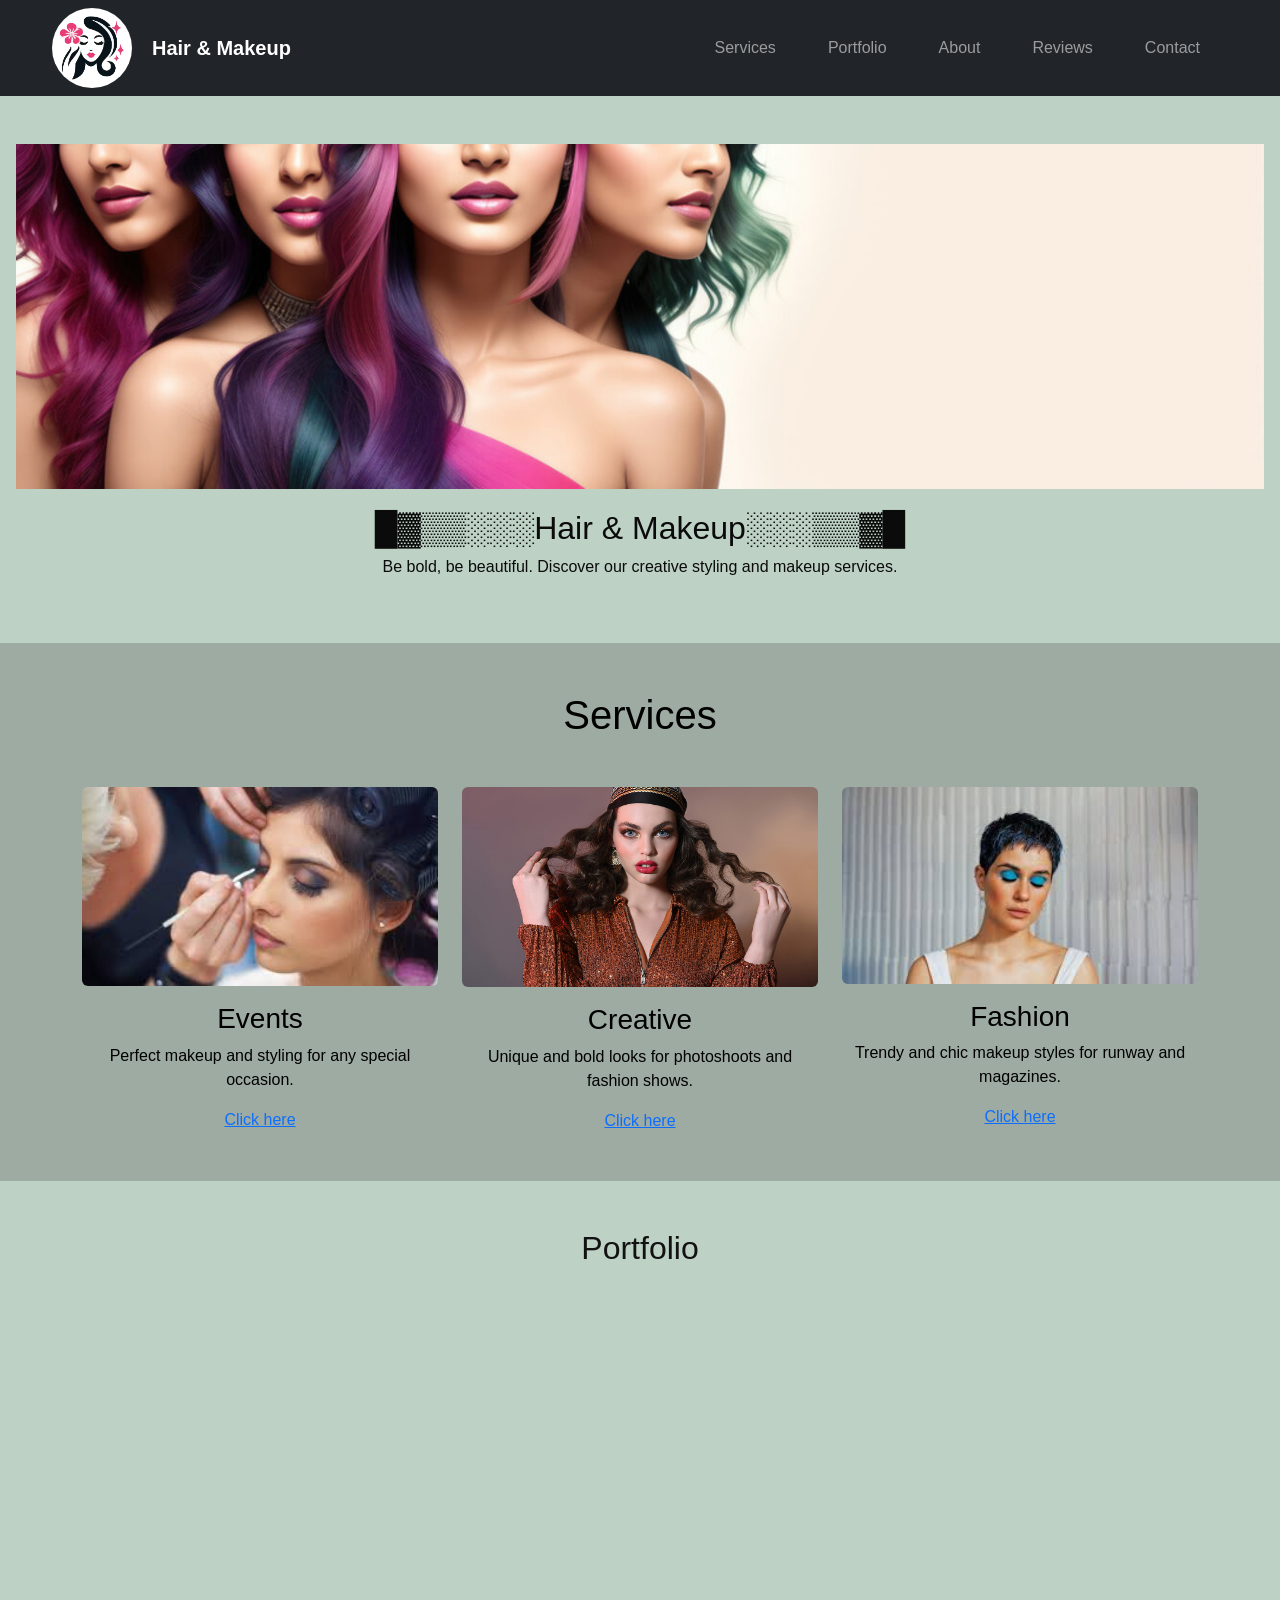
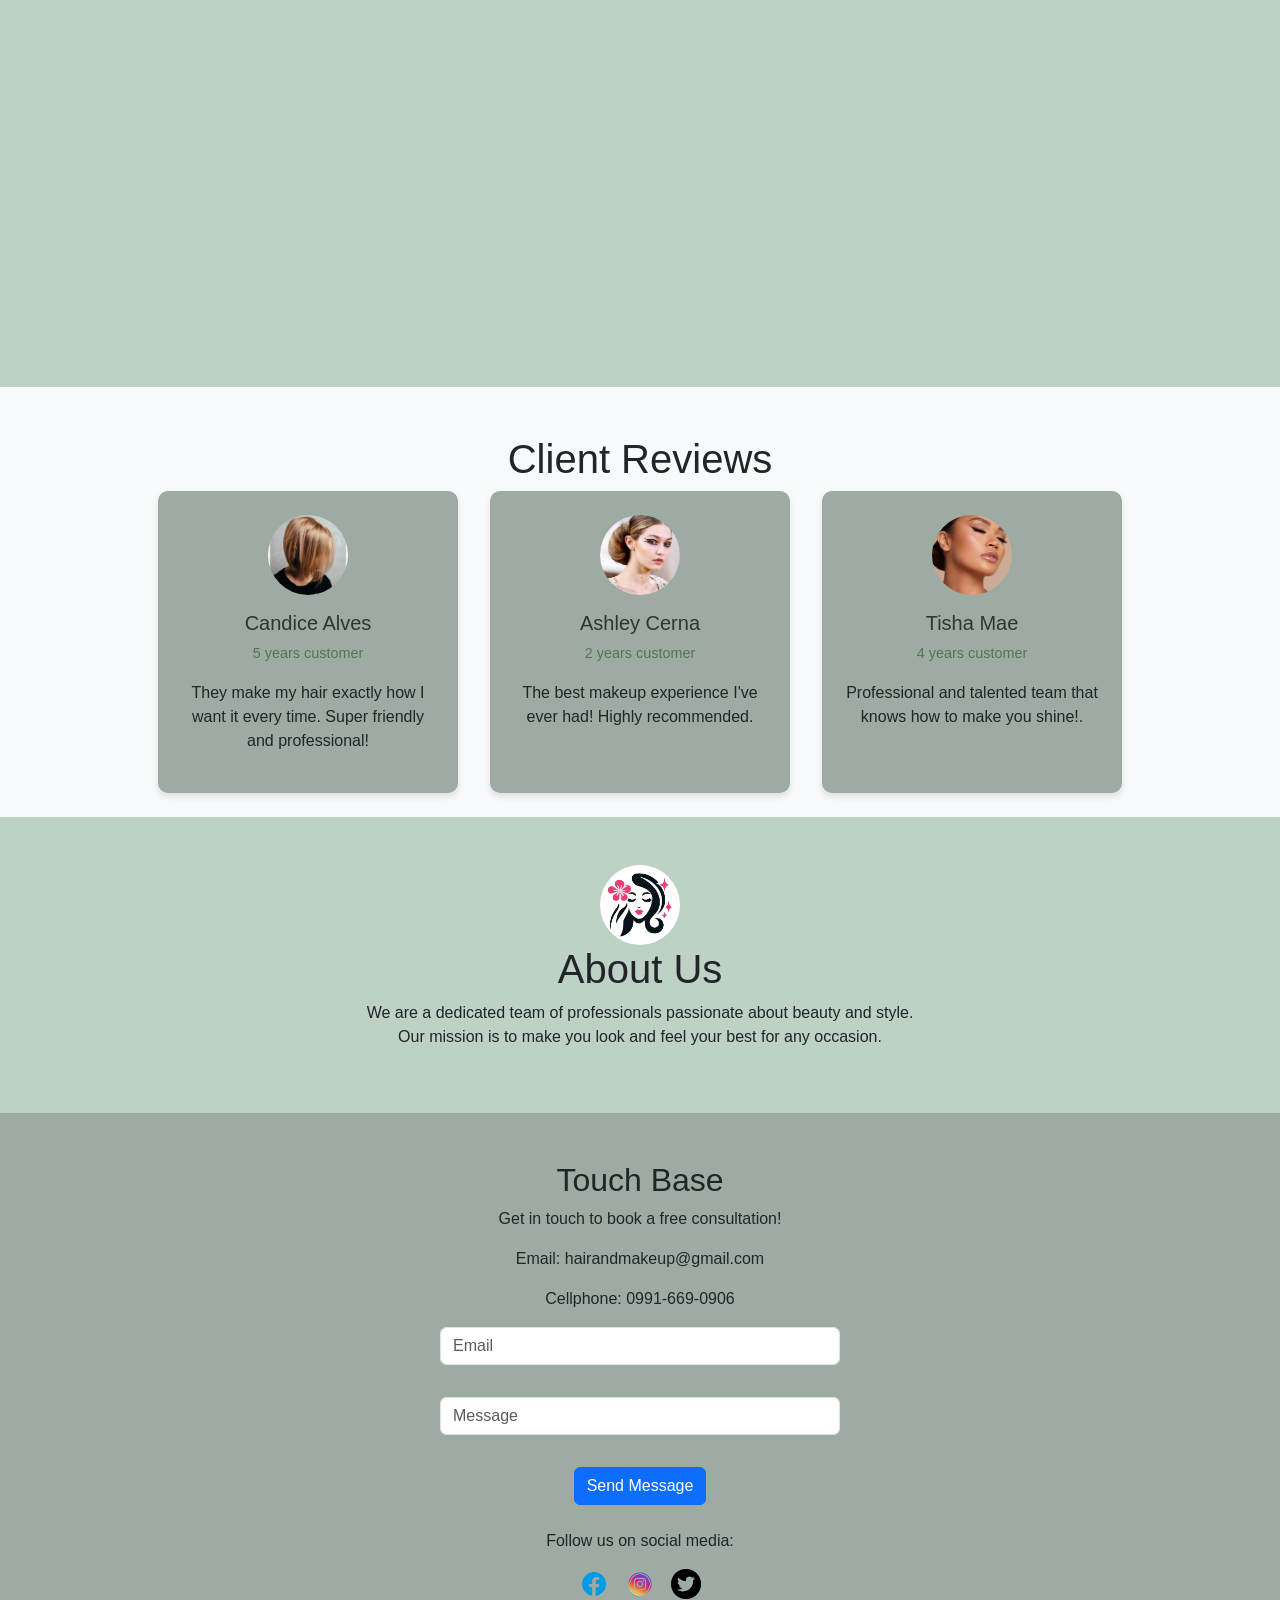
<file: index.html>
<!DOCTYPE html>
<html lang="en">
<head>
    <meta charset="UTF-8">
    <meta name="viewport" content="width=device-width, initial-scale=1.0">
    <title>Hair & Makeup - Booking</title>
    <link href="https://cdn.jsdelivr.net/npm/bootstrap@5.3.3/dist/css/bootstrap.min.css" rel="stylesheet" integrity="sha384-QWTKZyjpPEjISv5WaRU9OFeRpok6YctnYmDr5pNlyT2bRjXh0JMhjY6hW+ALEwIH" crossorigin="anonymous">
    <link rel="stylesheet" href="styles.css">
</head>
<body>

    <!-- Navigation Bar -->
    <nav class="navbar navbar-expand-lg navbar-dark bg-dark">
        <div class="container">
                <img src="image/logo4.avif" alt="Logo" class="logo">
            
            <br>
            <a class="navbar-brand" href="#">Hair & Makeup</a>
            <button class="navbar-toggler" type="button" data-bs-toggle="collapse" data-bs-target="#navbarNav" aria-controls="navbarNav" aria-expanded="false" aria-label="Toggle navigation">
                <span class="navbar-toggler-icon"></span>
            </button>
            <div class="collapse navbar-collapse" id="navbarNav">
                <ul class="navbar-nav ms-auto">
                    <li class="nav-item"><a class="nav-link" href="#services">Services</a></li>
                    <li class="nav-item"><a class="nav-link" href="#portfolio">Portfolio</a></li>
                    <li class="nav-item"><a class="nav-link" href="#about">About</a></li>
                    <li class="nav-item"><a class="nav-link" href="#reviews">Reviews</a></li>
                    <li class="nav-item"><a class="nav-link" href="#contact">Contact</a></li>
                </ul>
            </div>
        </div>
    </nav>

    <!-- Hero Section -->
    <header class="hero text-center py-5">
        <img src="image/salon.jpg" alt="Hero Image" class="img-fluid w-100">
        <h2>█▓▒▒░░░Hair & Makeup░░░▒▒▓█</h2>
        <p>Be bold, be beautiful. Discover our creative styling and makeup services.</p>
    </header>

    <!-- Services Section -->
    <section id="services" class="services py-5 text-center">
        <div class="container">
            <h1>Services</h1>
            <div class="row g-4 mt-4">
                <div class="col-md-4">
                    <div class="service">
                        <img src="image/event.jpeg" alt="Events" class="img-fluid rounded">
                        <h3 class="mt-3">Events</h3>
                        <p>Perfect makeup and styling for any special occasion.</p>
                        <a href="https://www.pinterest.com/luizacanuto1/event-hair-makeup-styles/" target="_blank">Click here</a>
                    </div>
                </div>
                <div class="col-md-4">
                    <div class="service">
                        <img src="image/creative.jpg" alt="Creative" class="img-fluid rounded">
                        <h3 class="mt-3">Creative</h3>
                        <p>Unique and bold looks for photoshoots and fashion shows.</p>
                        <a href="https://www.pinterest.com/ardis27/creative-hair-and-makeup/" target="_blank">Click here</a>
                    </div>
                </div>
                <div class="col-md-4">
                    <div class="service">
                        <img src="image/fashion.jpeg" alt="Fashion" class="img-fluid rounded">
                        <h3 class="mt-3">Fashion</h3>
                        <p>Trendy and chic makeup styles for runway and magazines.</p>
                        <a href="https://mx.pinterest.com/restlessandunruly/fashion-show-hair-and-makeup/" target="_blank">Click here</a>
                    </div>
                </div>
            </div>
        </div>
    </section>   
  
<!-- Portfolio Section -->
<section id="portfolio" class="portfolio py-5 text-center">
    <div class="container">
        <h2>Portfolio</h2>
        <div class="row g-4 mt-4">
            <!-- Horizontal Flip Cards -->
            <div class="col-md-3">
                <div class="flip">
                    <div class="front" style="background-image: url(https://content.latest-hairstyles.com/wp-content/uploads/blonde-layered-medium-length-hairstyle.jpg)">
                    </div>
                    <div class="back">
                        <h1>Layered Mid-length Cut</h1>
                        <p>Textured Layers are characterised by varied lengths, texture, and volume, offering a chic, effortless style.</p>
                    </div>
                </div>
            </div>
            <div class="col-md-3">
                <div class="flip">
                    <div class="front" style="background-image: url(https://i.pinimg.com/originals/60/53/c8/6053c88e52a0215a8ad6cea01877cbe2.png)">
    
                    </div>
                    <div class="back">
                        <h1>Special Fashion Makeup</h1>
                        <p>Special makeup fashion combines artistic makeup techniques with high-fashion aesthetics, creating bold, avant-garde looks. It often involves exaggerated colors, dramatic contours, and innovative textures to highlight or transform facial features.</p>           </div>
                </div>
            </div>
            <div class="col-md-3">
                <div class="flip">
                    <div class="front" style="background-image: url(https://www.weddingsinhouston.com/blog/wp-content/uploads/2018/08/kissandmakeupImg.jpg)">
                        
                    </div>
                    <div class="back">
                        <h1>Hair and Bridal Makeup Looks</h1>
                        <p>Hair and bridal makeup looks are designed to enhance the natural beauty of the bride with timeless elegance and sophistication. Bridal makeup emphasizes a radiant, long-lasting glow, with soft, flattering tones that complement the bride’s features and personal style.</p>
                    </div>
                </div>
            </div>
            <div class="col-md-3">
                <div class="flip">
                    <div class="front" style="background-image: url(https://mir-s3-cdn-cf.behance.net/project_modules/max_1200/dfdca39672939.5602e6df7a69e.jpg)">
                         </div>
                    <div class="back">
                        <h1>Food Inspired Creative Hair and Makeup</h1>
                        <p>Food-inspired creative hair and makeup combines culinary themes with beauty artistry, resulting in playful and imaginative looks. Using colors, textures, and shapes reminiscent of foods like fruits, desserts, artists create bold, whimsical designs that transform the face and hair into edible-inspired art.</p>
                    </div>
                </div>
            </div>
            <div class="col-md-3">
                <div class="flip">
                    <div class="front" style="background-image: url(https://cdn.luxe.digital/media/20240527095017/shoulder-length-haircuts-women-lob-with-waves-luxe-digital-780x975.jpg)">
                    </div>
                    <div class="back">
                        <h1>Medium length haircut with waves and Simple Makeup</h1>
                        <p>A medium-length haircut with waves and simple makeup creates an effortlessly chic and natural look. The haircut, typically falling around shoulder length, features soft, loose waves that add volume and movement, enhancing the hair’s texture.</p>
                    </div>
                </div>
            </div>
            <div class="col-md-3">
                <div class="flip">
                    <div class="front" style="background-image: url(https://images.squarespace-cdn.com/content/v1/6546c155d7a0ad4d4e33695d/1699135887988-ZVV6O7929FV1YT7238SU/bts-icon.jpg)">           
                        
            </div>
                    <div class="back">
                        <h1> Wavy Bridal Hair and Makeup</h1>
                        <p>Wavy bridal hair and makeup offers a romantic, soft look that enhances natural beauty with elegance. The hair, styled in loose, flowing waves, frames the face beautifully, adding volume and a timeless touch to the bridal look.</p>
                    </div>
                </div>
            </div>
            <div class="col-md-3">
                <div class="flip">
                    <div class="front" style="background-image: url(https://i.pinimg.com/originals/db/7d/79/db7d797b05f87cec945e948a4690a828.jpg)">
                    </div>
                    <div class="back">
                        <h1>Runway Hair and Makeup</h1>
                        <p>Runway hair and makeup are bold, high-impact styles crafted to make a statement and complement designer fashion on the catwalk. Hair may range from sleek and polished to extravagant and voluminous, often styled in unique shapes or with eye-catching accessories.</p>
                    </div>
                </div>
            </div>
            <div class="col-md-3">
                <div class="flip">
                    <div class="front" style="background-image: url(https://imgcdn.stablediffusionweb.com/2024/5/5/de1a3ca1-3835-4a64-bb3a-e0f5f16ef7ac.jpg)">
                    </div>
                    <div class="back">
                        <h1>Dark Brown Eyes and Hair Creative Makeup</h1>
                        <p>Creative makeup for dark brown eyes and hair emphasizes rich, contrasting colors and bold designs to enhance the depth and warmth of these features.</p>
                    </div>
                </div>
            </div>
      </section>
<!-- Reviews Section -->
<section id="reviews" class="reviews py-5 text-center bg-light">
    <div class="review-container">
        <h1>Client Reviews</h1>
        <div class="client-container">
            <div class="client-card">
                <div class="client-image">
                    <img src="image/client1.jpeg" alt="Candice Alves">
                </div>
                <h2>Candice Alves</h2>
                <p class="years">5 years customer</p>
                <p class="review">They make my hair exactly how I want it every time. Super friendly and professional!</p>
            </div>
            <div class="client-card">
                <div class="client-image">
                    <img src="image/client2.jpg" alt="Ashley Camp">
                </div>
                <h2>Ashley Cerna</h2>
                <p class="years">2 years customer</p>
                <p class="review">The best makeup experience I've ever had! Highly recommended.</p>
            </div>
            <div class="client-card">
                <div class="client-image">
                    <img src="image/client3.jpeg" alt="Tisha Joans">
                </div>
                <h2>Tisha Mae</h2>
                <p class="years">4 years customer</p>
                <p class="review">Professional and talented team that knows how to make you shine!.</p>
            </div>
        </div>
<br>
    <!-- About Section -->
    <section id="about" class="about py-5 text-center">
        <div class="container">
                <img src="image/logo4.avif" alt="Logo" class="logo">
            <h1>About Us</h1>
            <p>We are a dedicated team of professionals passionate about beauty and style.<br> Our mission is to make you look and feel your best for any occasion.</p>
        </div>
    </section>


    <!-- Contact Section -->
    <section id="contact" class="contact py-5 text-center">
        <div class="container">
            <h2>Touch Base</h2>
            <p>Get in touch to book a free consultation!</p>
            <div class="contact-info">
                <p>Email: hairandmakeup@gmail.com</p>
                <p>Cellphone: 0991-669-0906</p>
            </div>
            <form id="contactForm" class="d-flex flex-column align-items-center">
                <input type="email" id="email" placeholder="Email" class="form-control mb-3" required style="max-width: 400px;">
                <input type="text" id="message" placeholder="Message" class="form-control mb-3" required style="max-width: 400px;">
                <button type="submit" class="btn btn-primary">Send Message</button>
            </form>
            <p class="mt-4">Follow us on social media:</p>
            <div class="social-links d-flex justify-content-center">
                <a href="#"><img src="image/facebook2.png" alt="Facebook Logo" class="mx-2" width="30" height="30"></a>
                <a href="#"><img src="image/instagram2.png" alt="Instagram Logo" class="mx-2" width="30" height="30"></a>
                <a href="#"><img src="image/twitter2.png" alt="Twitter Logo" class="mx-2" width="30" height="30"></a>
            </div>
        </div>
    </section>

    <script src="https://cdn.jsdelivr.net/npm/bootstrap@5.3.3/dist/js/bootstrap.bundle.min.js" integrity="sha384-YvpcrYf0tY3lHB60NNkmXc5s9fDVZLESaAA55NDzOxhy9GkcIdslK1eN7N6jIeHz" crossorigin="anonymous"></script>
    <script src="script.js"></script>
</body>
</html>
</file>
<file: styles.css>
/* General Reset */
* {
    box-sizing: border-box;
    margin: 0;
    padding: 0;
    font-family: Arial, sans-serif;
}

/* Responsive Navigation */
nav {
    background-color: #333;
    color: #fff;
    padding: 1em;
    position: sticky;
    top: 0;
    z-index: 10;
}
nav .logo {
    margin-right: 20px; 
}
nav a:first-child {
    margin-right: 20px; 
}
nav .container {
    max-width: 1200px;
    margin: 0 auto;
    display: flex;
    justify-content: space-between;
    align-items: center;
}

nav ul {
    list-style: none;
    display: flex;
    gap: 1em;
}

nav a {
    color: #fff;
    text-decoration: none;
    font-weight: bold;
}

/* Hero Section */
.hero {
    background-color: #bdd1c5;
    padding: 2em 1em;
    text-align: center;
    color: #0b0b0b;
}
.hero img {
    margin-bottom: 20px; 
}

.hero h1 {
    font-size: 1.5em;
    margin-bottom: 0.5em;
}

/* Services Section */
.services {
    background-color: #9EABA2;
    padding: 3em 1em;
    text-align: center;
    color: #000000;
}

.service-container {
    display: flex;
    flex-wrap: wrap;
    justify-content: center;
    gap: 1.5em;
}

.service img {
    width: 100%;
    border-radius: 8px;
}

/* Portfolio Section */
.portfolio {
    background-color: #bdd1c5;
    padding: 3em 1em;
    color: #131212;
    text-align: center;
}

.portfolio h1 {
    font-size: 1.5em;
    margin-bottom: 1em;
}
.portfolio-gallery {
    display: grid;
    grid-template-columns: repeat(auto-fill, minmax(150px, 1fr));
    gap: 1em;
}

/* Contact Form */
.contact {
    background-color: #9EABA2;
    padding: 1em 0;
    text-align: center;

}

.contact h1 {
    font-size: 1.5em;
    margin-bottom: 1em;
}
.contact form {
    display: flex;
    flex-direction: column;
    align-items: center;
    gap: 1em;
}

/* Mobile Media Queries */
@media (max-width: 768px) {
    nav ul {
        flex-direction: column;
        gap: 0.5em;
    }

    .hero h2 {
        font-size: 2em;
    }

    .service-container {
        flex-direction: column;
    }

    .portfolio-gallery {
        grid-template-columns: repeat(auto-fill, minmax(150px, 1fr));
    }
}

@media (max-width: 480px) {
    .hero h2, .services h2, .portfolio h2, .contact h2 {
        font-size: 1.8em;
    }

    .contact input, .contact button {
        padding: 0.6em;
        font-size: 0.9em;
    }
}


.flip {
    position: relative;
    width: 100%;
    height: 300px; 
    perspective: 1000px;
}

.flip .front,
.flip .back {
    position: absolute;
    width: 100%;
    height: 100%;
    backface-visibility: hidden;
    transition: transform 0.6s;
}

.flip .front {
    z-index: 2;
    transform: rotateY(0deg);
}

.flip .back {
    transform: rotateY(180deg);
}

.flip:hover .front {
    transform: rotateY(180deg);
}

.flip:hover .back {
    transform: rotateY(0deg);
}
.flip .front {
    background-size: cover; 
    background-position: center; 
    width: 100%; 
    height: 100%; 
}
.flip {
    height: 300px; 
}
/* About  Section */
.about{
    background-color:  #bdd1c5;
    padding: 3em 1em; 
    text-align: center; 
}

.about-us h1 {
    font-size: 1em; 
    margin-bottom: 0.5em; 
    font-weight: bold; 
}

.about-us p {
    font-size: 1.2em; 
    line-height: 1.5; 
    color: #000000; 
}


.client-review {
    text-align: center;
    padding: 2rem;
    background-color: #9EABA2;
}

.client h1 {
    font-size: 2.5rem;
    color: #eaf1e9;
    margin-bottom: 1rem;
}

.client-container {
    display: flex;
    justify-content: center;
    gap: 2rem;
    flex-wrap: wrap;
}

.client-card {
    background: #9EABA2;
    border-radius: 10px;
    box-shadow: 0 4px 6px rgba(0, 0, 0, 0.1);
    width: 300px;
    padding: 1.5rem;
    text-align: center;
}

.client-image {
    width: 80px;
    height: 80px;
    border-radius: 50%;
    overflow: hidden;
    margin: 0 auto 1rem;
}

.client-image img {
    width: 100%;
    height: 100%;
    object-fit: cover;
}

.client-card h2 {
    font-size: 1.25rem;
    margin: 0.5rem 0;
    color: #333;
}

.years {
    font-size: 0.9rem;
    color: #547553;
    margin-bottom: 1rem;
}

.client {
    font-size: 0.95rem;
    line-height: 1.5;
    color: #666;
}

.logo {
    width: 80px; 
    height: 80px;
    border-radius: 50%; 
    overflow: hidden; 
    object-fit: cover; 
}
</file>
